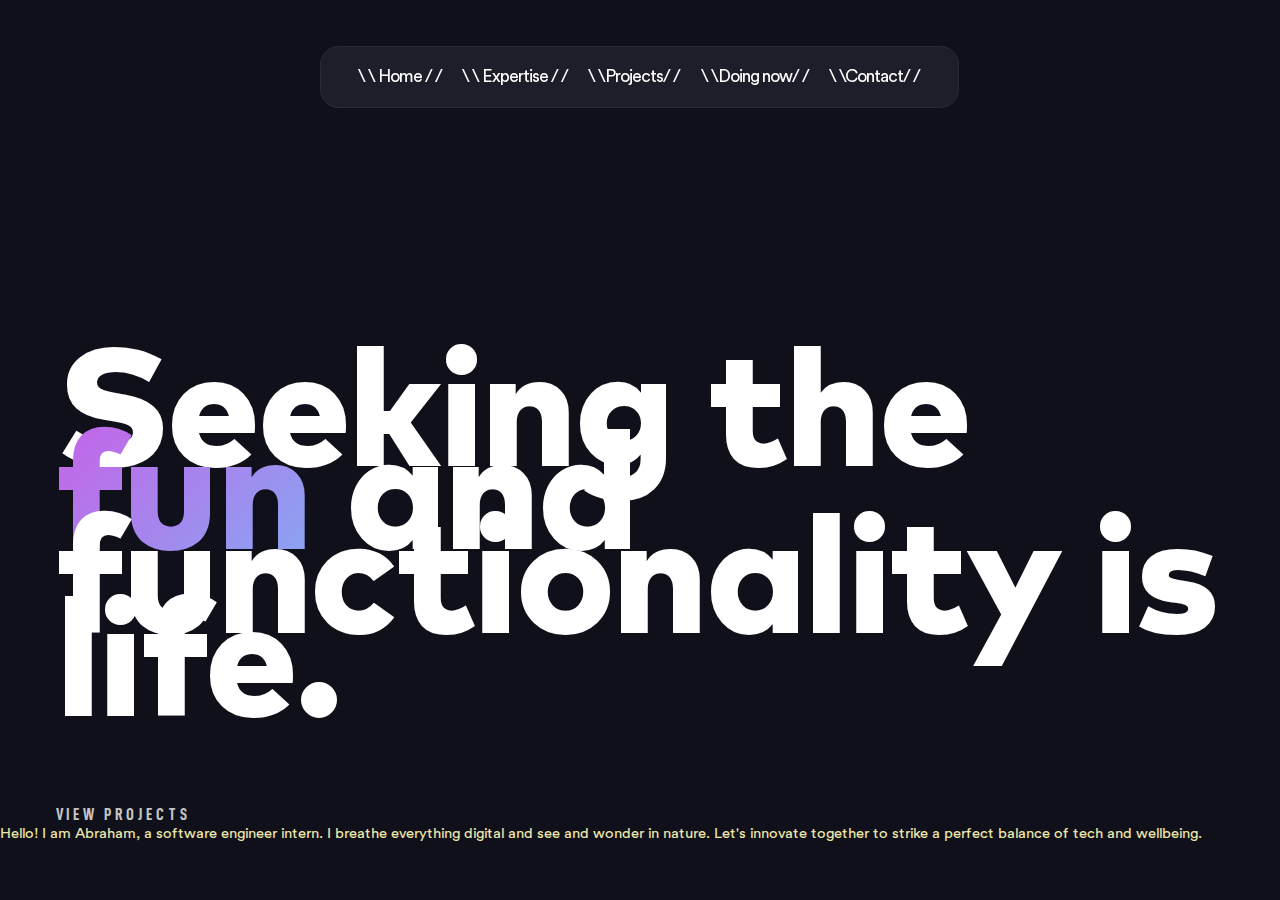
<file: index.html>
<!DOCTYPE html>
<html lang="en">
  <head>
    <meta charset="UTF-8" />
    <meta http-equiv="X-UA-Compatible" content="IE=edge" />
    <meta name="viewport" content="width=device-width, initial-scale=1.0" />
    <link rel="stylesheet" href="../css/style.css" />
    <title>WINBISID</title>
  </head>

  <body>
    <nav id="top-menu">
      <ul>
        <li>\ \ Home / /</li>
        <li>\ \ Expertise / /</li>
        <li>\ \Projects/ /</li>
        <li>\ \Doing now/ /</li>
        <li>\ \Contact/ /</li>
      </ul>
    </nav>

    <main>
      <section id="header-hero">
        <h1>
          Seeking the <span id="header-hero-gradient">fun</span> and
          functionality is life.
        </h1>
        <h3>VIEW PROJECTS</h3>
      </section>
      <section id="about">
        <p id="about-text">
          Hello! I am Abraham, a software engineer intern. I breathe everything
          digital and see and wonder in nature. Let's innovate together to
          strike a perfect balance of tech and wellbeing.
        </p>
      </section>
    </main>
  </body>
</html>
</file>
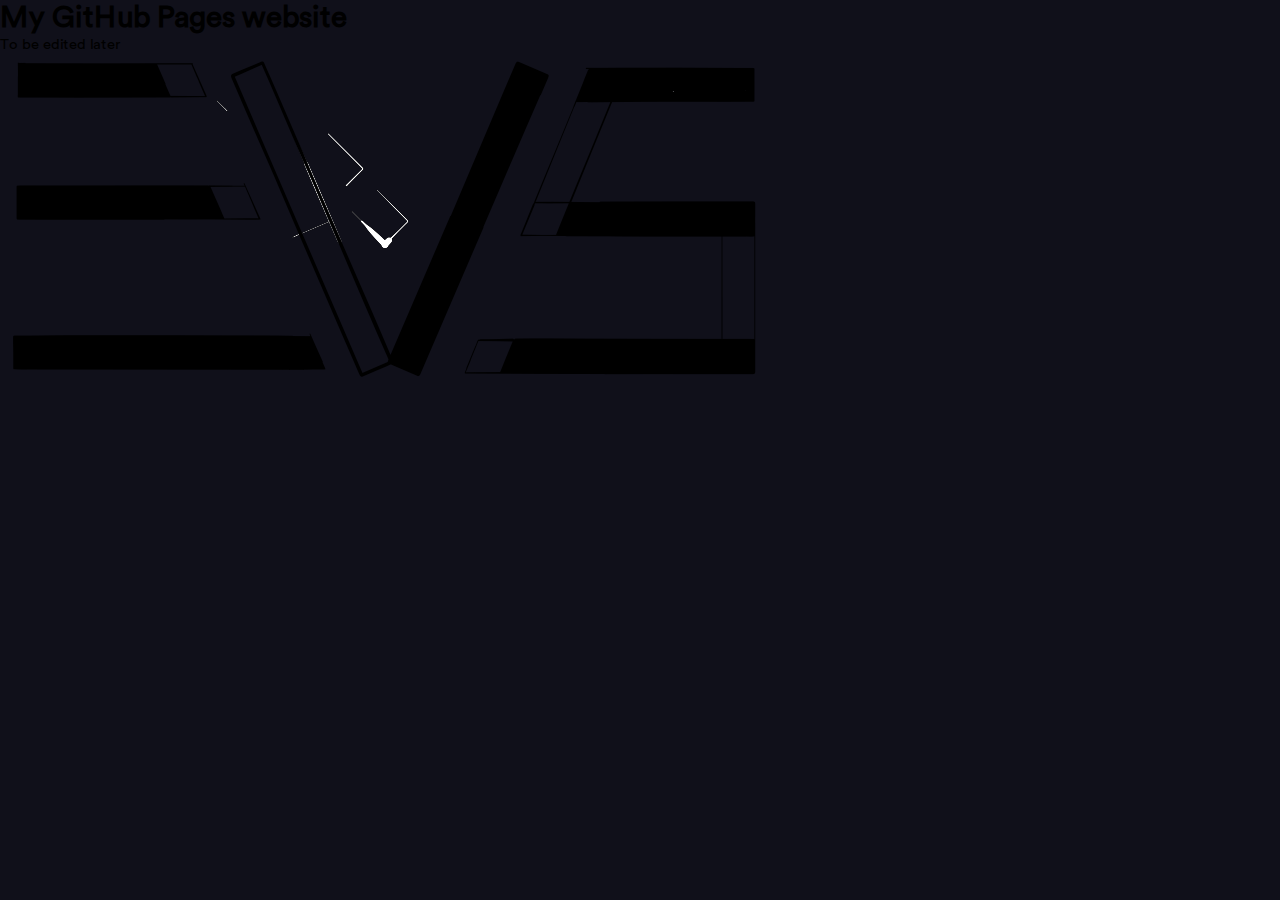
<file: docs/index.html>
<!DOCTYPE html>
<html lang="en">
  <head>
    <meta charset="UTF-8" />
    <meta http-equiv="X-UA-Compatible" content="IE=edge" />
    <meta name="viewport" content="width=device-width, initial-scale=1.0" />
    <link rel="stylesheet" href="../css/style.css" />
    <title>Winbisid's website</title>
  </head>

  <body>
    <h1>My GitHub Pages website</h1>
    <p>To be edited later</p>
    <div>
      <img src="../img/IMG_0361evsonly.PNG" alt="" />
    </div>
  </body>
</html>
</file>
<file: css/style.css>
* {
  margin: 0;
  padding: 0;
  box-sizing: border-box;
  --color-white: #fff;
  --color-gray: #c4c4c4;
  --color-black: #000;
  --color-purple: #8000ff;
  --color-light-purple: #cf59e6;
  --color-light-blue: #6bc5f8;
  /* color: #832; */
}
@font-face {
  font-family: "Circular Std Book";
  src: url(../fonts/CircularStd-Book.woff) format("truetype");
}
@font-face {
  font-family: "Mark Pro";
  src: url(../fonts/MarkPro-Heavy.woff) format("truetype");
}
@font-face {
  font-family: "D-DIN Condensed";
  src: url(../fonts/D-DINCondensed-Bold.woff) format("truetype");
}

body {
  background-attachment: scroll;
  background-clip: border-box;
  background-color: rgb(16, 16, 26);
  background-image: none;
  background-origin: padding-box;
  background-position-x: 0%;
  background-position-y: 0%;
  background-repeat: repeat;
  background-size: 400% 400%;
  font-family: Circular Std Book, sans-serif;
  font-size: 14.848px;
  margin-bottom: 0px;
  margin-left: 0px;
  margin-right: 0px;
  margin-top: 0px;
  /* overflow-x: hidden;
  overflow-y: hidden; */
  padding-bottom: 0px;
  padding-left: 0px;
  padding-right: 0px;
  padding-top: 0px;
  text-rendering: optimizelegibility;
}

#top-menu {
  color: rgba(255, 255, 255, 0.75);
  cursor: default;
  font-size: 16px;
  font-weight: 500;
  height: 119.833px;
  line-height: 26.4px;
  outline-color: rgba(255, 255, 255, 0.75);
  outline-style: none;
  outline-width: 0px;
  overflow-wrap: break-word;
  text-rendering: optimizelegibility;
  visibility: visible;
  /* -moz-box-align: center; */
}

#top-menu ul {
  display: flex;
  flex-direction: row;
  align-items: center;
  backdrop-filter: blur(104px);
  background-attachment: scroll;
  background-clip: border-box;
  background-color: rgba(42, 43, 56, 0.5);
  background-image: none;
  background-origin: padding-box;
  background-position-x: 0%;
  background-position-y: 0%;
  background-repeat: repeat;
  background-size: auto;
  border-bottom-color: rgb(42, 43, 55);
  border-bottom-left-radius: 18.56px;
  border-bottom-right-radius: 18.56px;
  border-bottom-style: solid;
  border-bottom-width: 1px;
  border-image-outset: 0;
  border-image-repeat: stretch;
  border-image-slice: 100%;
  border-image-source: none;
  border-image-width: 1;
  border-left-color: rgb(42, 43, 55);
  border-left-style: solid;
  border-left-width: 1px;
  border-right-color: rgb(42, 43, 55);
  border-right-style: solid;
  border-right-width: 1px;
  border-top-color: rgb(42, 43, 55);
  border-top-left-radius: 18.56px;
  border-top-right-radius: 18.56px;
  border-top-style: solid;
  border-top-width: 1px;
  font-size: 14.848px;
  justify-content: space-between;
  left: 0px;
  margin-bottom: 0px;
  margin-left: 319.5px;
  margin-right: 319.5px;
  margin-top: 0px;
  padding-bottom: 18.56px;
  padding-left: 37.12px;
  padding-right: 37.12px;
  padding-top: 18.56px;
  pointer-events: all;
  position: fixed;
  right: 0px;
  text-rendering: optimizelegibility;
  top: 46.4px;
  transform: matrix(1, 0, 0, 1, 0, 0);
  width: 639px;
}

#top-menu ul li {
  color: rgb(255, 255, 255);
  cursor: pointer;
  font-size: 17.6px;
  font-weight: 500;
  letter-spacing: -1px;
  line-height: 22.8833px;
  list-style-image: none;
  list-style-position: outside;
  list-style-type: none;
  overflow-wrap: break-word;
  position: relative;
  text-rendering: optimizelegibility;
  visibility: visible;
  white-space: nowrap;
}

#header-hero {
  color: rgb(255, 255, 255);
  font-family: Mark Pro, sans-serif;
  font-size: 83.52px;
  letter-spacing: -2.5056px;
  line-height: 83.5167px;
  pointer-events: all;
  text-rendering: optimizelegibility;
  grid-column-end: 14;
  grid-column-start: 2;
  margin-bottom: 0px;
  margin-left: 0px;
  margin-right: 0px;
  margin-top: 232px;
  padding-bottom: 0px;
  padding-left: 55.68px;
  padding-right: 55.68px;
  padding-top: 0px;
}

#header-hero h3 {
  color: rgb(196, 196, 196);
  display: inline-block;
  font-family: D-DIN Condensed, sans-serif;
  font-size: 16.704px;
  letter-spacing: 3.17376px;
  line-height: 15.4333px;
  margin-bottom: 0px;
  margin-left: 0px;
  margin-right: 0px;
  margin-top: 120.64px;
  padding-bottom: 0px;
  padding-left: 0px;
  padding-right: 0px;
  padding-top: 0px;
  pointer-events: all;
  position: relative;
  text-decoration-color: rgb(196, 196, 196);
  text-decoration-line: none;
  text-decoration-style: solid;
  /* text-decoration-thickness: auto; */
  /* font-size: 14.848px; */
  pointer-events: all;
}

#header-hero-gradient {
  background: linear-gradient(
    -45deg,
    var(--color-light-blue),
    var(--color-light-purple),
    var(--color-light-blue),
    var(--color-light-purple)
  );
  background-clip: text;
  -webkit-background-clip: text;
  -webkit-text-fill-color: transparent;
  background-size: 400% 400%;
  animation: gradient 3s ease infinite;
}

#about-text {
  color: palegoldenrod;
}

@keyframes gradient {
  0% {
    background-position: 0% 50%;
  }
  50% {
    background-position: 100% 50%;
  }
  100% {
    background-position: 0% 50%;
  }
}
</file>
